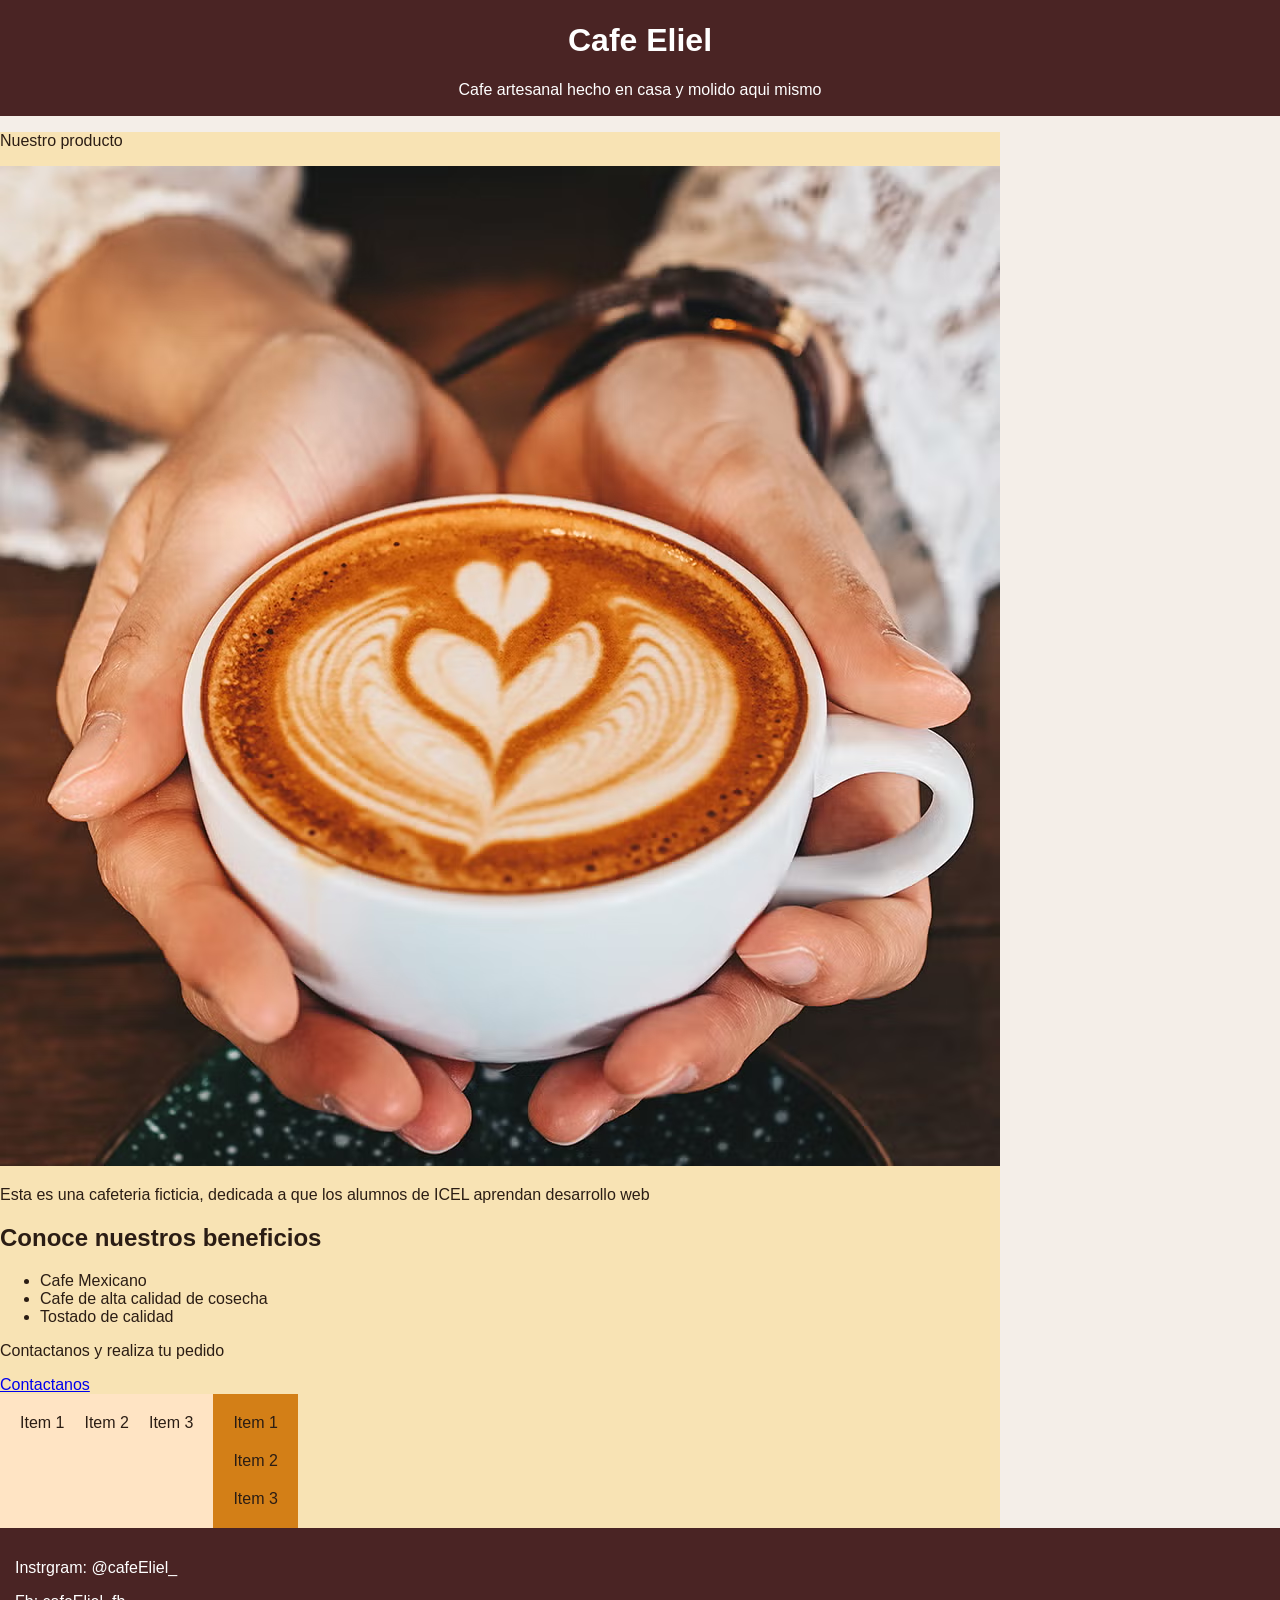
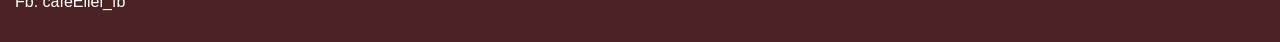
<file: FLEX-BOX/index.html>
<!DOCTYPE html>
<html>

<head>
    <meta charset="UTF-8">
    <title>Hola</title>
    <link rel="stylesheet" href="css/style.css">
    
</head>

<body>

    <header>
        <h1 >Cafe Eliel</h1>
        <p>Cafe artesanal hecho en casa y molido aqui mismo</p>
    </header>

    <main>
        <section class="presentacion">
            <p>Nuestro producto</p>
            <img src="img/cafee.png">
            <p>Esta es una cafeteria ficticia, dedicada a que los alumnos de ICEL aprendan desarrollo web</p>
        </section>

        <section class="beneficios">
            <h2> Conoce nuestros beneficios</h2>
            <ul>
                <li>Cafe Mexicano</li>
                <li>Cafe de alta calidad de cosecha</li>
                <li>Tostado de calidad</li>
        </ul>
        </section>

        <section class="cta">
            <p>Contactanos y realiza tu pedido</p>
            <a href="mailto:elielorgz03@gmail.com">Contactanos</a>
        </section>

        <!-- <section class="caja">
            <p>Texto de prueba</p>
        </section> -->
        <div class="container">
<section class="flexbox-main">
    <div>
        Item 1
    </div>
    <div>
        Item 2
    </div>
    <div>
        Item 3
    </div>
</section>
   
<section class="flexbox-main-2">
    <div>
        Item 1
    </div>
    <div>
        Item 2
    </div>
    <div>
        Item 3
    </div>
       </div>
       
</section>

    </main>

    <footer>
        <p>Instrgram: @cafeEliel_</p>
        <p>Fb: cafeEliel_fb</p>
    </footer>
     
    
    </body>
</html>
</file>
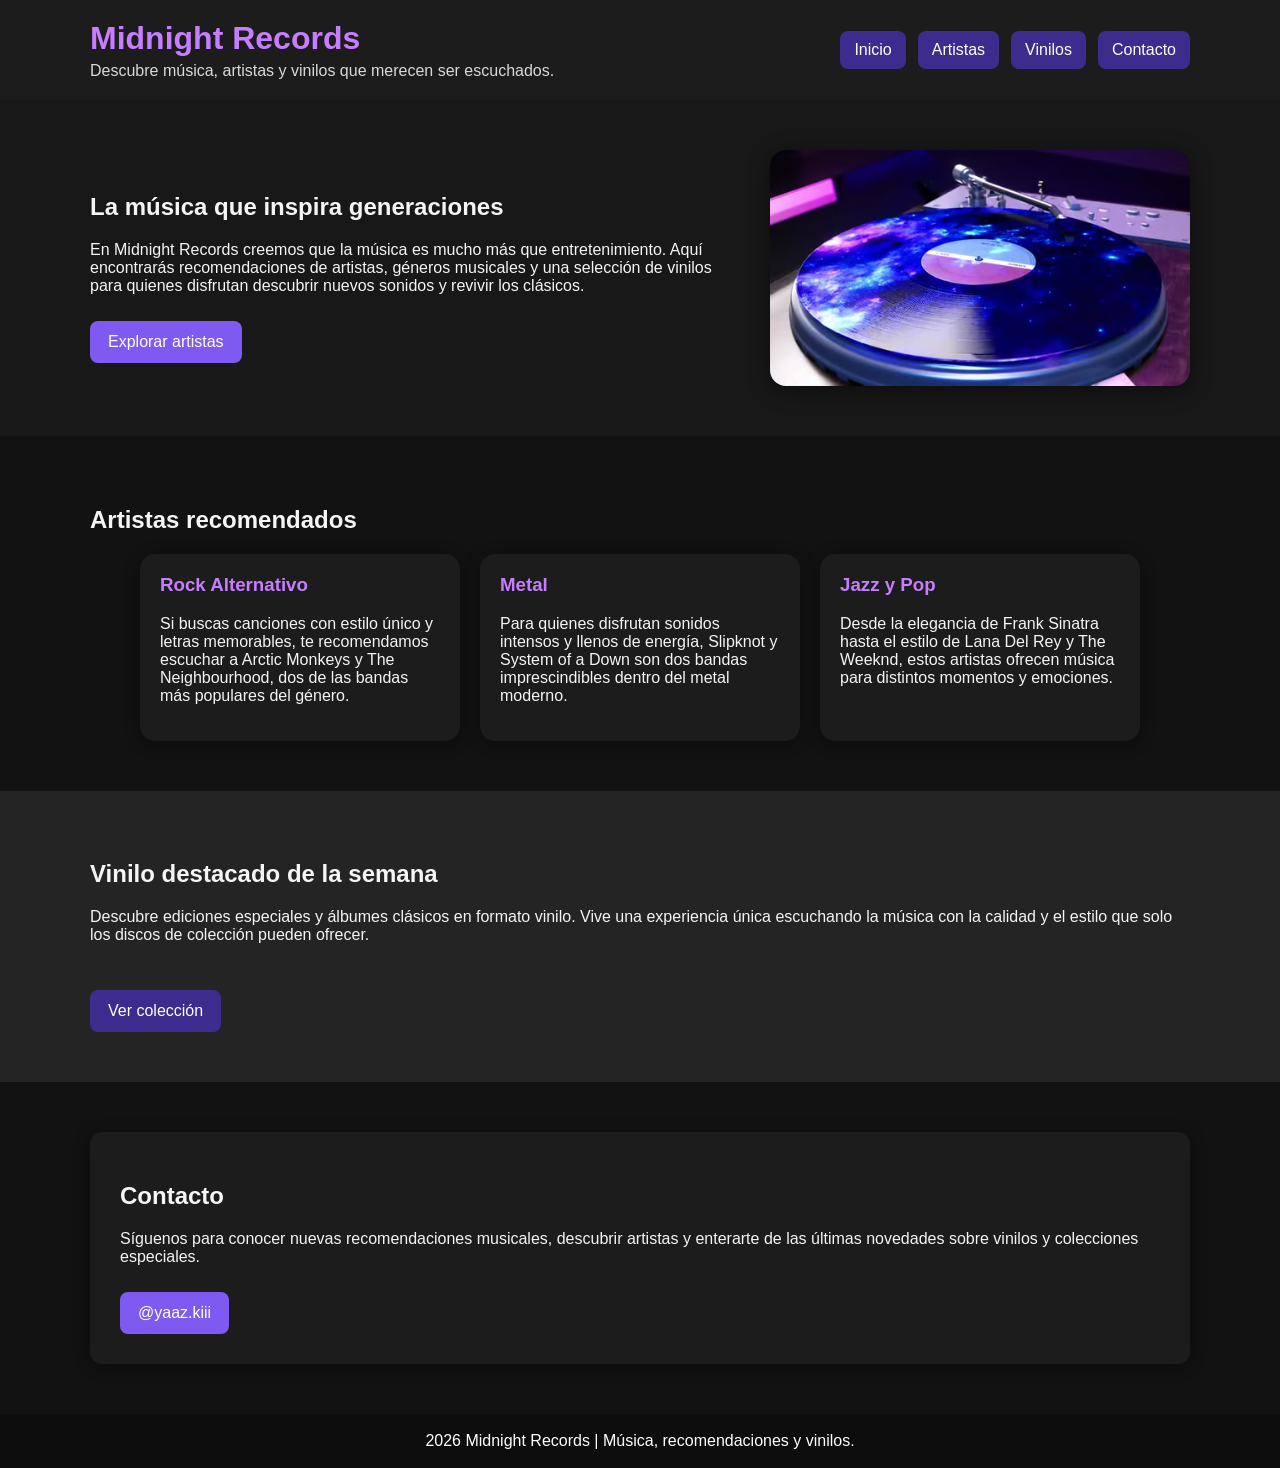
<file: MOVILVIEW/index.html>
<!DOCTYPE html>
<html lang="es">
<head>
    <meta charset="UTF-8">
    <meta name="viewport" content="width=device-width, initial-scale=1.0">
    <title>Midnight Records</title>
    <link rel="stylesheet" href="css/style.css">
</head>

<body>

    <header class="encabezado">

        <div class="contenedor encabezado-contenido">

            <div>
                <h1>Midnight Records</h1>
                <p>Descubre música, artistas y vinilos que merecen ser escuchados.</p>
            </div>

            <nav class="menu">
                <a href="#presentacion">Inicio</a>
                <a href="#beneficios">Artistas</a>
                <a href="#promocion">Vinilos</a>
                <a href="#contacto">Contacto</a>
            </nav>

        </div>

    </header>



    <main>

        <section id="presentacion" class="seccion presentacion">

            <div class="contenedor presentacion-contenido">

                <div class="texto-presentacion">

                    <h2>La música que inspira generaciones</h2>

                    <p>
                        En Midnight Records creemos que la música es mucho más que entretenimiento.
                        Aquí encontrarás recomendaciones de artistas, géneros musicales y una selección
                        de vinilos para quienes disfrutan descubrir nuevos sonidos y revivir los clásicos.
                    </p>

                    <a class="boton" href="#beneficios">
                        Explorar artistas
                    </a>

                </div>

                <img class="imagen-principal"
                src="img/musica.png"
                alt="Vinilos y música">

            </div>

        </section>



        <section id="beneficios" class="seccion">

            <div class="contenedor">

                <h2>Artistas recomendados</h2>

                <div class="tarjetas">

                    <article class="tarjeta">

                        <h3>Rock Alternativo</h3>

                        <p>
                            Si buscas canciones con estilo único y letras memorables,
                            te recomendamos escuchar a Arctic Monkeys y The Neighbourhood,
                            dos de las bandas más populares del género.
                        </p>

                    </article>



                    <article class="tarjeta">

                        <h3>Metal</h3>

                        <p>
                            Para quienes disfrutan sonidos intensos y llenos de energía,
                            Slipknot y System of a Down son dos bandas imprescindibles
                            dentro del metal moderno.
                        </p>

                    </article>



                    <article class="tarjeta">

                        <h3>Jazz y Pop</h3>

                        <p>
                            Desde la elegancia de Frank Sinatra hasta el estilo de Lana Del Rey
                            y The Weeknd, estos artistas ofrecen música para distintos momentos
                            y emociones.
                        </p>

                    </article>

                </div>

            </div>

        </section>





        <section id="promocion" class="seccion promocion">

            <div class="contenedor promocion-contenido">

                <div>

                    <h2>Vinilo destacado de la semana</h2>

                    <p>
                        Descubre ediciones especiales y álbumes clásicos en formato vinilo.
                        Vive una experiencia única escuchando la música con la calidad y el
                        estilo que solo los discos de colección pueden ofrecer.
                    </p>

                </div>


                <a class="boton boton-secundario"
                href="https://www.instagram.com/yaaz.kiii"
                target="_blank">

                Ver colección

                </a>

            </div>

        </section>





        <section id="contacto" class="seccion">

            <div class="contenedor contacto">

                <h2>Contacto</h2>

                <p>
                    Síguenos para conocer nuevas recomendaciones musicales,
                    descubrir artistas y enterarte de las últimas novedades
                    sobre vinilos y colecciones especiales.
                </p>


                <a class="boton"
                href="https://www.instagram.com/yaaz.kiii"
                target="_blank">

                @yaaz.kiii

                </a>

            </div>

        </section>

    </main>



    <footer class="pie">

        <p>
            2026 Midnight Records | Música, recomendaciones y vinilos.
        </p>

    </footer>

</body>
</html>
</file>
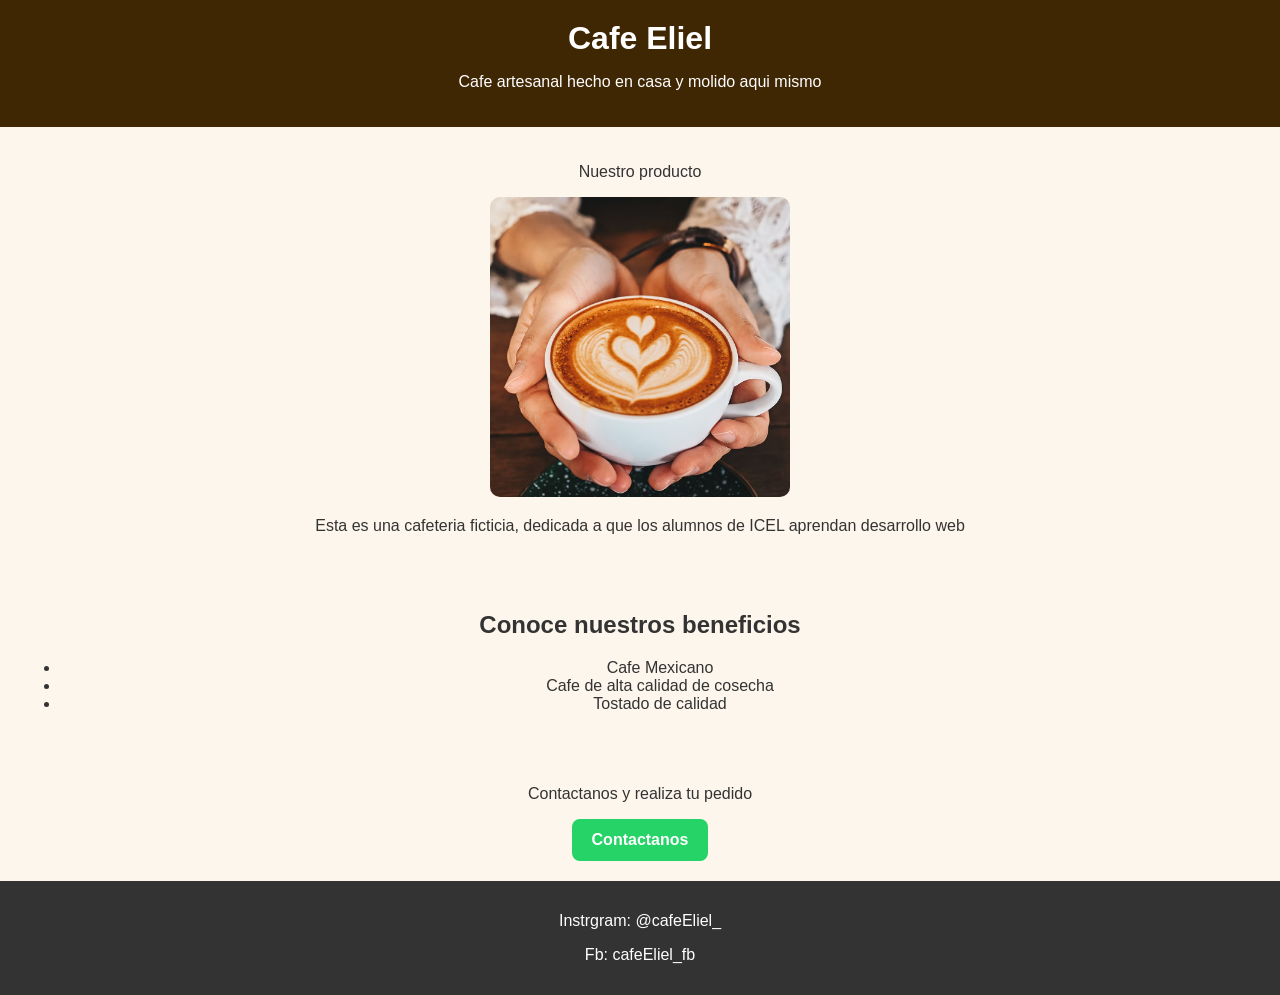
<file: page-section/index.html>
<!DOCTYPE html>
<html>

<head>
    <meta charset="UTF-8">
    <title>Hola</title>
    <link rel="stylesheet" href="css/style.css">
    
</head>

<body>

    <header>
        <h1 >Cafe Eliel</h1>
        <p>Cafe artesanal hecho en casa y molido aqui mismo</p>
    </header>

    <main>
        <section class="presentacion">
            <p>Nuestro producto</p>
            <img src="img/cafee.png">
            <p>Esta es una cafeteria ficticia, dedicada a que los alumnos de ICEL aprendan desarrollo web</p>
        </section>

        <section class="beneficios">
            <h2> Conoce nuestros beneficios</h2>
            <ul>
                <li>Cafe Mexicano</li>
                <li>Cafe de alta calidad de cosecha</li>
                <li>Tostado de calidad</li>
        </ul>
        </section>

        <section class="cta">
            <p>Contactanos y realiza tu pedido</p>
            <a href="mailto:elielorgz03@gmail.com">Contactanos</a>
        </section>

    </main>

    <footer>
        <p>Instrgram: @cafeEliel_</p>
        <p>Fb: cafeEliel_fb</p>
    </footer>
     
    
    </body>
</html>
</file>
<file: FLEX-BOX/css/style.css>
body{
    margin: 0;
    font-family:Arial, Helvetica, sans-serif;
    color:#2b1d14;
    background-color: #f4eee8;

}

header{
    text-align:center;
    color: white;
    padding: 1px;
    background-color: rgba(74, 36, 36, 0.995);
}


main{

    width: 100%;
    background-color: rgb(248, 227, 180);
    max-width: 1000px; 

}

.caja{

    background-color: #ffffff;
    padding: 20px;
    /* margin: 100px; */
    margin-top: 100px;
    margin-bottom: 100px;
    border:#151414 solid 5px;
}
   
footer{
    background-color: rgba(74, 36, 36, 0.995);
    color:white;
    padding:15px;
}

.container{
    display:flex;
}
.flexbox-main{
   display:flex;
   gap: 20px;
   text-align:right;
   padding: 20px;
   background-color:bisque;
}

.flexbox-main-2{
    display:flex;
    flex-direction:column;
    gap: 20px;
    padding: 20px;
    background-color:rgb(211, 127, 23);
}
</file>
<file: MOVILVIEW/css/style.css>
* {
    box-sizing: border-box;
}

body {
    margin: 0;
    font-family: Arial, sans-serif;
    background-color: #121212;
    color: #f5f5f5;
}

.contenedor {
    width: 90%;
    max-width: 1100px;
    margin: 0 auto;
}

.encabezado {
    background-color: #1c1c1c;
    color: white;
    padding: 20px 0;
    box-shadow: 0 2px 10px rgba(0,0,0,0.4);
}

.encabezado-contenido {
    display: flex;
    justify-content: space-between;
    align-items: center;
    gap: 20px;
    flex-wrap: wrap;
}

.encabezado h1 {
    margin: 0;
    color: #c77dff;
}

.encabezado p {
    margin: 5px 0 0;
    color: #d9d9d9;
}

.menu {
    display: flex;
    gap: 12px;
    flex-wrap: wrap;
}

.menu a {
    color: white;
    text-decoration: none;
    background-color: #3d2c8d;
    padding: 10px 14px;
    border-radius: 8px;
}

.menu a:hover {
    background-color: #7f5af0;
    color: white;
}

.seccion {
    padding: 50px 0;
}

.presentacion {
    background-color: #181818;
}

.presentacion-contenido {
    display: flex;
    align-items: center;
    justify-content: space-between;
    gap: 30px;
    flex-wrap: wrap;
}

.texto-presentacion {
    flex: 1 1 320px;
}

.imagen-principal {
    width: 100%;
    max-width: 420px;
    border-radius: 16px;
    box-shadow: 0 4px 20px rgba(0,0,0,0.5);
}

.boton {
    display: inline-block;
    background-color: #7f5af0;
    color: white;
    text-decoration: none;
    padding: 12px 18px;
    border-radius: 8px;
    margin-top: 10px;
}

.boton:hover {
    background-color: #c77dff;
    color: #121212;
}

.promocion {
    background-color: #242424;
}

.promocion-contenido {
    display: flex;
    justify-content: space-between;
    align-items: center;
    gap: 20px;
    flex-wrap: wrap;
}

.boton-secundario {
    background-color: #3d2c8d;
}

.contacto {
    background-color: #1c1c1c;
    padding: 30px;
    border-radius: 12px;
    box-shadow: 0 2px 15px rgba(0,0,0,0.4);
}

.pie {
    background-color: #0d0d0d;
    color: white;
    text-align: center;
    padding: 18px;
}

.pie p {
    margin: 0;
}

.tarjetas{
display: flex;
gap: 20px;
justify-content: center;
flex-wrap: wrap;
}

.tarjeta{
background-color: #1c1c1c;
width: 33%;
max-width: 320px;
padding: 20px;
border-radius: 15px;
box-shadow: 0 2px 15px rgba(0,0,0,0.4);
}

.tarjeta h3{
    margin-top: 0;
    color: #c77dff;
}

@media (max-width: 700px) {
    .encabezado-contenido, .presentacion-contenido, .promocion-contenido {
        flex-direction: column;
        text-align: flex-start;
    }

    .menu {
        width: 100%;
    }

    .menu a{
        width: 100%;
        text-align: center;
    }

    .tarjeta{
        width: 100%;
    }

    .seccion {
        padding: 35px;
    } 
}
</file>
<file: page-section/css/style.css>
/* Estilos generales */
body {
    margin: 0;
    font-family: Arial, sans-serif;
    background-color: #fdf6ec;
    color: #333;
}

/* Encabezado */
header {
    background-color: #402704;
    color: white;
    text-align: center;
    padding: 20px;
}

header h1 {
    margin: 0;
}

/* Secciones */
section {
    padding: 20px;
    text-align: center;
}

/* Imagen */
.presentacion img {
    width: 300px;
    max-width: 90%;
    border-radius: 10px;
}

/* Lista de pizzas */
.tipos-pizzas {
    background-color: #fff3e0;
}

.tipos-pizzas ul {
    list-style: none;
    padding: 0;
}

.tipos-pizzas li {
    margin: 10px 0;
    font-size: 18px;
}

/* Botón WhatsApp */
.cta a {
    display: inline-block;
    background-color: #25D366;
    color: white;
    text-decoration: none;
    padding: 12px 20px;
    border-radius: 8px;
    font-weight: bold;
}

.cta a:hover {
    background-color: #1ebe5d;
}

/* Pie de página */
footer {
    background-color: #333;
    color: white;
    text-align: center;
    padding: 15px;
}
</file>
